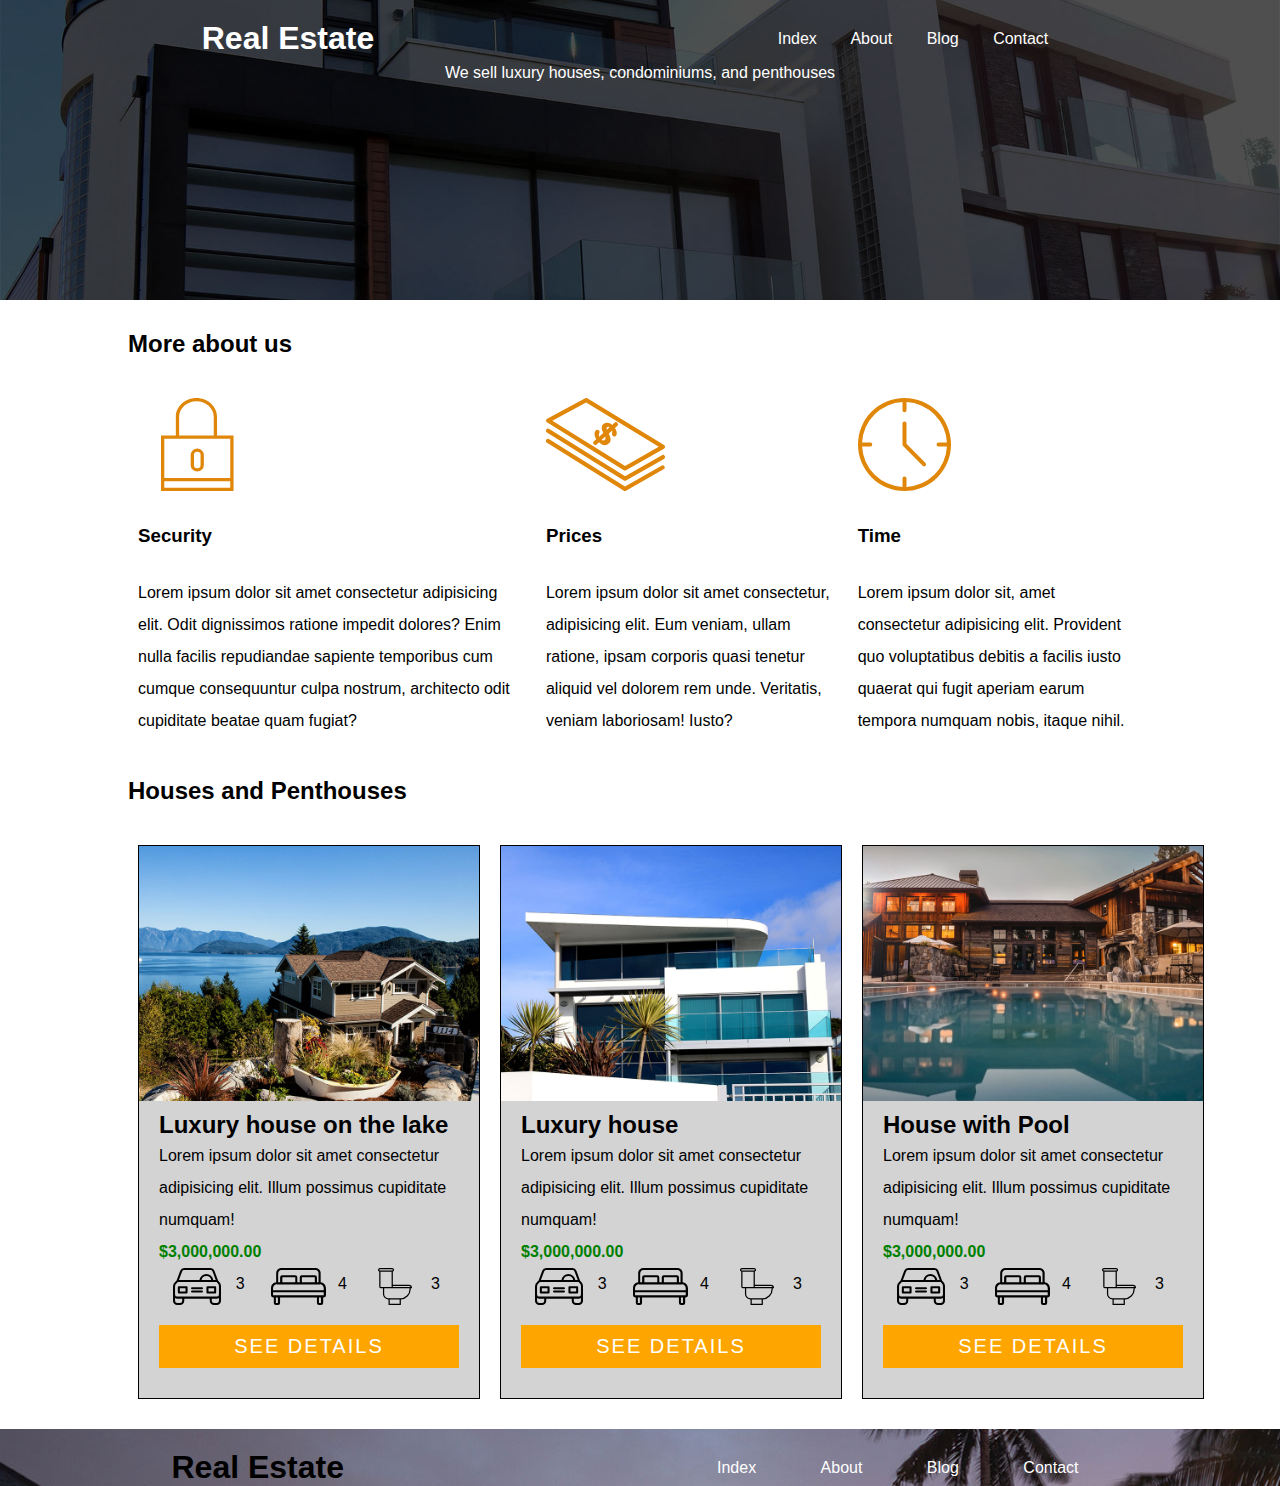
<file: index.html>
<!DOCTYPE html>
<html lang="en">
<head>
    <meta charset="UTF-8">
    <meta name="viewport" content="width=device-width, initial-scale=1.0">
    <link rel="stylesheet" href="mystyle.css">
    <title>Real Estate</title>
</head>
<body>
    <div>
        <header class="header primary-header">
            <div class="menu-bar">
                <h1> Real Estate</h1>
                <nav class="menu">
                    <a href="index.html">Index</a>
                    <a href="about.html">About</a>
                    <a href="blog.html">Blog</a>
                    <a href="Contact.html">Contact</a>
                </nav>
            </div>
            <p>We sell luxury houses, condominiums, and penthouses</p>
        </header>
    </div>
    <main class="container">
        <h2>More about us</h2>
        <section class="more-about-container">
            <div class="more-about-item">
                <img src="img/icon1.svg" alt="This is a lock">
                <h3>Security</h3>
                <p>Lorem ipsum dolor sit amet consectetur adipisicing elit. Odit dignissimos ratione impedit dolores? Enim nulla facilis repudiandae sapiente temporibus cum cumque consequuntur culpa nostrum, architecto odit cupiditate beatae quam fugiat?</p>
            </div>
            <div class="more-about-item">
                <img src="img/icon2.svg" alt="this is money">
                <h3>Prices</h3>
                <p>Lorem ipsum dolor sit amet consectetur, adipisicing elit. Eum veniam, ullam ratione, ipsam corporis quasi tenetur aliquid vel dolorem rem unde. Veritatis, veniam laboriosam! Iusto?</p>
            </div>
            <div class="more-about-item">
                <img src="img/icon3.svg" alt="this is a clock">
                <h3>Time</h3>
                <p>Lorem ipsum dolor sit, amet consectetur adipisicing elit. Provident quo voluptatibus debitis a facilis iusto quaerat qui fugit aperiam earum tempora numquam nobis, itaque nihil.</p>
            </div>
        </section>
        <h2>Houses and Penthouses</h2>
    <div class="section-container">
        <div class="hogan">
        <section class="houses-container">
            <div class="houses-items">
                <div class="houses-item-img">
                    <img src="img/announcement1.jpg" alt="">
                </div>
                <div class="houses-item-text">
                    <h3 class="houses-text">Luxury house on the lake</h3>
                    <p>Lorem ipsum dolor sit amet consectetur adipisicing elit. Illum possimus cupiditate numquam!</p>
                    <p class="houses-price">$3,000,000.00</p>
                    <ul class="list-icons">
                        <li>
                            <img src="img/icon_parking.svg" alt="">
                            <p>3</p>
                        </li>
                        <li>
                            <img src="img/icon_room.svg" alt="">
                            <p>4</p>
                        </li>
                        <li>
                            <img src="img/icon_wc.svg" alt="">
                            <p>3</p>
                        </li>
                    </ul>
                    <a href="#" class="btn btn-see-details">See details</a>
                </div>
            </div>
        </section>
        </div>
            <div class="hogan">
                <section class="houses-container">
                    <div class="houses-items">
                        <div class="houses-item-img">
                            <img src="img/announcement2.jpg" alt="">
                        </div>
                        <div class="houses-item-text">
                            <h3 class="houses-text">Luxury house</h3>
                            <p>Lorem ipsum dolor sit amet consectetur adipisicing elit. Illum possimus cupiditate numquam!</p>
                            <p class="houses-price">$3,000,000.00</p>
                            <ul class="list-icons">
                                <li>
                                    <img src="img/icon_parking.svg" alt="">
                                    <p>3</p>
                                </li>
                                <li>
                                    <img src="img/icon_room.svg" alt="">
                                    <p>4</p>
                                </li>
                                <li>
                                    <img src="img/icon_wc.svg" alt="">
                                    <p>3</p>
                                </li>
                            </ul>
                            <a href="#" class="btn btn-see-details">See details</a>
                        </div>
                    </div>
                </div>
        </section>
        <div class="hogan" >
        <section class="houses-container">
            <div class="houses-items">
                <div class="houses-item-img">
                    <img src="img/announcement3.jpg" alt="">
                </div>
                <div class="houses-item-text">
                    <h3 class="houses-text">House with Pool</h3>
                    <p>Lorem ipsum dolor sit amet consectetur adipisicing elit. Illum possimus cupiditate numquam!</p>
                    <p class="houses-price">$3,000,000.00</p>
                    <ul class="list-icons">
                        <li>
                            <img src="img/icon_parking.svg" alt="">
                            <p>3</p>
                        </li>
                        <li>
                            <img src="img/icon_room.svg" alt="">
                            <p>4</p>
                        </li>
                        <li>
                            <img src="img/icon_wc.svg" alt="">
                            <p>3</p>
                        </li>
                    </ul>
                    <a href="#" class="btn btn-see-details">See details</a>
                </div>
            </div>
        </section>
        </div>
    </div>
    </main>
    <div class="footer-container">
        <footer>
            <div class="menu-bar">
                <h1>Real Estate</h1>
                <nav class="menu-footer">
                    <a href="index.html">Index</a>
                    <a href="about.html">About</a>
                    <a href="blog.html">Blog</a>
                    <a href="Contact.html">Contact</a>
                </nav>
            </div>
        </footer>
    </div>
</body>
</html>
</file>
<file: mystyle.css>
/*global*/
*{
    padding: 0;
    margin: 0;
}
html,body{
    height: 100%;
}
body{
    font-family: arial;
    display: flex;
    flex-direction: column;
}
main{
    flex: 1;
}
a{
    text-decoration: none;
}
p{
    line-height: 2;
}
h2,h3{
    margin-bottom: 30px;
    margin-top: 30px;
}
img{
    max-width: 100%;
}
/*utilities*/
.container{
    width: 80%;
    margin-left: auto;
    margin-right: auto;
}
.btn{
    display: flex;
    color: white;
    padding: 10px;
    margin-bottom: 10px;
    text-decoration: none;
    text-transform: uppercase;
    font-size: 20px;
    letter-spacing: 2px;
    justify-content: center;
}
.btn-see-details{
    background-color: orange;
    margin-top: 20px;
}

/*header*/
.primary-header{
    background-image: url(img/header.jpg);
}
.header{
    background-position: center;
    background-size: cover;
    height: 300px;
    color: white;
    text-align: center;
}
.secondary-header{
    background-color: orange;
    color: black;
}
.menu-bar{
    display: flex;
    flex-direction: row;
    justify-content: space-around;
    align-items: center;
    padding-top: 20px;
}
.menu a{
    margin-right: 30px;
    color: white;
}
.menu-contact a{
    margin-right: 30px;
    color: black;
}
.menu-footer a{
    margin: 30px;
    color: white;
}
@media(max-width:768px){
    .menu-bar{
    flex-direction: column;
    }
    .menu a{
        display: block;
        margin-bottom: 20px;
        font-size: 15px;
    }
    h1{
        margin-bottom: 20px;
    }
}





/*more about us*/

.more-about-container{
    display: flex;
    flex-direction: row;
}
.more-about-item{
    padding: 10px;
}
@media(max-width:768px){
    .more-about-container{
        flex-direction: column;
    }
    .more-about-container img{
        display: block;
        margin-left: auto;
        margin-right: auto;
    }
    .more-about-container h3{
        text-align: center;
    }
}

/*houses*/
.houses-container{
    border: 1px solid black;
}
.houses-items{
    background-color: lightgray;
}
.houses-item-img{

}
.houses-item-text{
    padding: 20px;
    padding-top: 5px;
}
.list-icons{
    width: 100%;
    display: flex;
    justify-content: space-between;
    list-style: none;
    
}
.list-icons li{
    display: flex;
    justify-content: space-evenly;
    width: 100px;
}
.section-container{
    display: flex;
    justify-content: space-between;
}
.hogan{
    padding: 10px;
}
.houses-text{
    font-size: 24px;
    margin-top: 1px;
    margin-bottom: 1px;
}
.houses-price{
    color: green;
    font-weight: bold;
}

@media(max-width:768px){
    .section-container{
        flex-direction: column;
    }
    .section-container img{
        display: block;
        margin-left: auto;
        margin-right: auto;
    }
    .section-container h3{
        text-align: center;
    }
}
/*footer*/

.footer-container{
    display: flex;
    margin-top: 20px;
    background-image: url(img/highlight.jpg);
    flex-direction: column;
}
.contact-footer{
    display: flex;
    height: 150px;
    margin-top: 30px;
    background-color: lightgray;
    justify-content: space-around;
    align-items: center;
}

.information-footer-privacy{
    font-weight: bold;
    text-decoration: underline;
    border-left: 3px solid black;
    padding: 10px;
}

.information-footer-zillow{
    font-weight: bold;
    text-decoration: underline;
}

@media(max-width:768px){
    .footer-container{
        flex-direction: column;
    }
    .footer-container h1{
        text-align: center;
    }
    .menu-footer{
        flex-direction: column;
        }
        .menu-footer a{
            display: block;
            margin-bottom: 20px;
            font-size: 15px;
        }
}

/*contact*/


.contact-text{
    text-align: center;
}
.contact-text p{
    font-size: 14px;
    line-height: 1.5;
}

.contact-form{
    margin-top: 30px;
    background-color: lightgray;
    padding: 10px;
    border-radius: 10px;
}
fieldset{
    border: 1px solid gray;
    padding: 10px;
    border-radius: 10px;
}
legend{
    font-size: 12px;
    letter-spacing: 2px;
    text-transform: uppercase;
}

.form-control{
    display: flex;
    margin: 20px;
}

.form-control label{
    width: 25%;
}

.form-control input, .form-control textarea{
    width: 75%;
}
.contact-footer label{
    display: inline-block;
    border: 1px solid black;
    padding: 10px;
    width: 20px;
    border-radius: 50%;
    text-align: center;
}
.contact-information{
    padding: 30px;
}
.fieldset-container{
    margin-bottom: 20px;
    margin-top: 20px;
}
.select-container{
    width: 75%;
}
</file>
